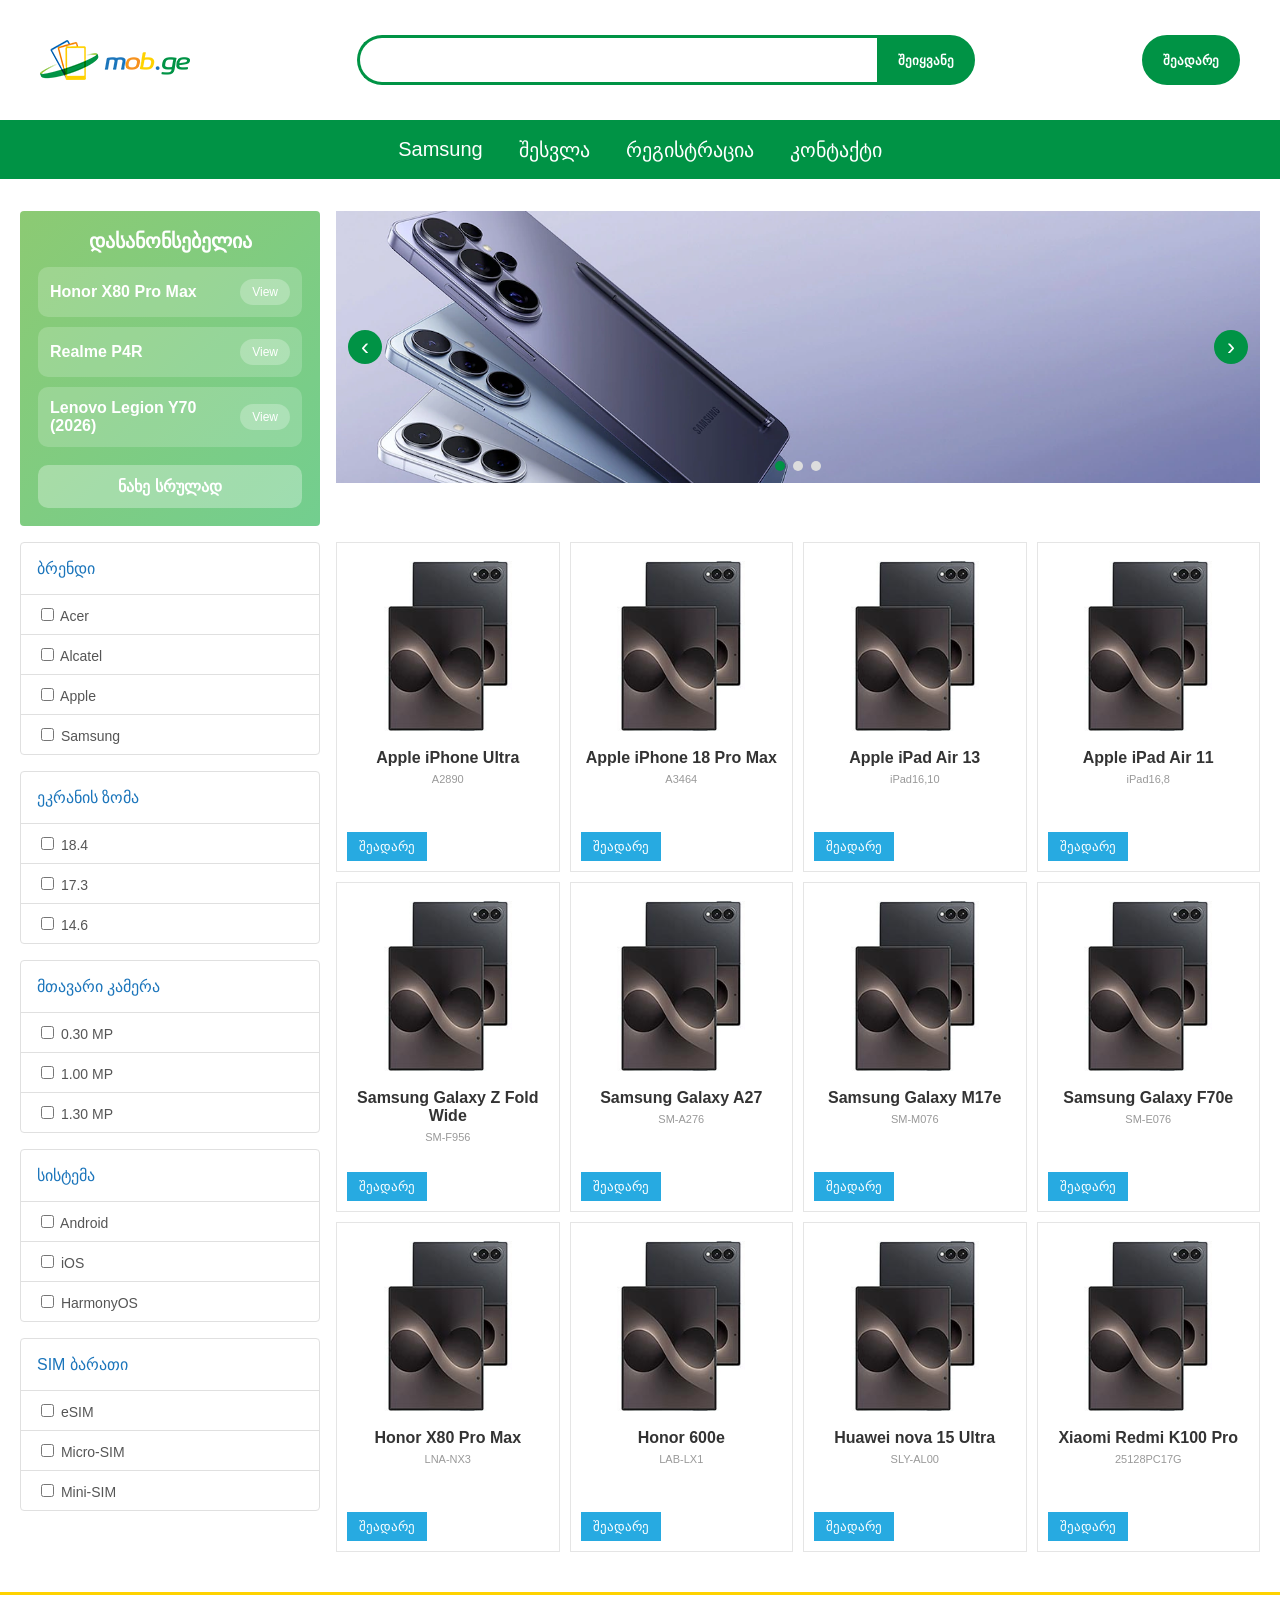
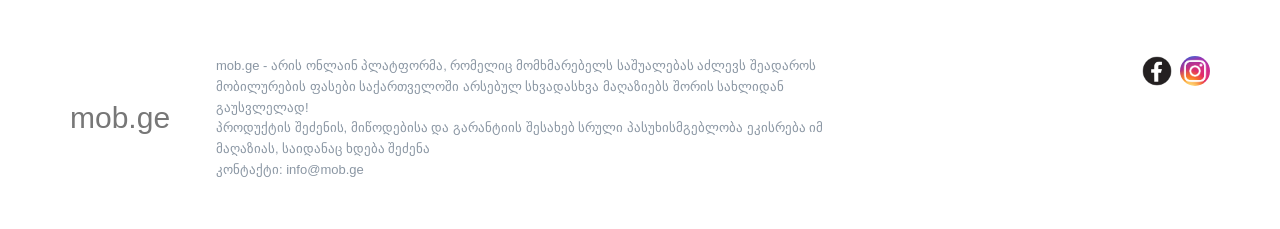
<file: index.html>
<!DOCTYPE html>
<html lang="en">

<head>
    <meta charset="UTF-8">
    <meta name="viewport" content="width=device-width, initial-scale=1.0">
    <title>mob.ge Clone</title>
    <link rel="stylesheet" href="/public/style.css">
</head>

<body>
    <header>
        <div id="top-header-container">
            <a href="/index.html"><img src="/public/logo2.png" alt="logo"></a>
            <input type="text" id="search-input">
            <button id="search-btn">შეიყვანე</button>
            <button id="compare-btn">შეადარე</button>
        </div>

        <button id="menu-btn" type="button" aria-expanded="false">მენიუ</button>
        <nav>
            <a href="/samsung.html">Samsung</a>
            <a href="/login.html">შესვლა</a>
            <a href="/register.html">რეგისტრაცია</a>
            <a href="/contact.html">კონტაქტი</a>
        </nav>
    </header>
    <main>
        <div id="catalog">
            <div id="slider">
                <img src="/public/samusngs.webp" alt="Samsungs">
                <img src="/public/xiomis.jpg" alt="xiomis" hidden>
                <img src="/public/googles.webp" alt="googles" hidden>
                <button id="prev">‹</button>
                <button id="next">›</button>
                <div id="dots">
                    <button disabled></button>
                    <button></button>
                    <button></button>
                </div>
            </div>
            <section id="announcements">
                <h3>დასანონსებელია</h3>
                <p><b>Honor X80 Pro Max</b><span>View</span></p>
                <p><b>Realme P4R</b><span>View</span></p>
                <p><b>Lenovo Legion Y70 (2026)</b><span>View</span></p>
                <a href="#">ნახე სრულად</a>
            </section>
            <aside id="filters">
                <section>
                    <h3>ბრენდი</h3>
                    <label><input type="checkbox"> Acer</label>
                    <label><input type="checkbox"> Alcatel</label>
                    <label><input type="checkbox"> Apple</label>
                    <label><input type="checkbox"> Samsung</label>
                </section>
                <section>
                    <h3>ეკრანის ზომა</h3>
                    <label><input type="checkbox"> 18.4</label>
                    <label><input type="checkbox"> 17.3</label>
                    <label><input type="checkbox"> 14.6</label>
                </section>
                <section>
                    <h3>მთავარი კამერა</h3>
                    <label><input type="checkbox"> 0.30 MP</label>
                    <label><input type="checkbox"> 1.00 MP</label>
                    <label><input type="checkbox"> 1.30 MP</label>
                </section>
                <section>
                    <h3>სისტემა</h3>
                    <label><input type="checkbox"> Android</label>
                    <label><input type="checkbox"> iOS</label>
                    <label><input type="checkbox"> HarmonyOS</label>
                </section>
                <section>
                    <h3>SIM ბარათი</h3>
                    <label><input type="checkbox"> eSIM</label>
                    <label><input type="checkbox"> Micro-SIM</label>
                    <label><input type="checkbox"> Mini-SIM</label>
                </section>
            </aside>
            <section id="phones"></section>
        </div>
    </main>
    <footer>
        <a href="/index.html"><img src="/public/logo2.png" alt="logo"></a>
        <p id="footer-p"> <strong>mob.ge</strong> - არის ონლაინ პლატფორმა, რომელიც მომხმარებელს საშუალებას აძლევს
            შეადაროს მობილურების
            ფასები საქართველოში არსებულ სხვადასხვა მაღაზიებს შორის სახლიდან გაუსვლელად!
            <br>
            პროდუქტის შეძენის, მიწოდებისა და გარანტიის შესახებ სრული პასუხისმგებლობა ეკისრება იმ მაღაზიას, საიდანაც
            ხდება შეძენა
            <br>
            კონტაქტი: info@mob.ge
        </p>
        <div id="socials">
            <a href=""><img src="/public/facebook-logo.jpg" alt="facebook-logo"></a>
            <a href=""><img src="/public/Instagram_logo.png" alt="instagram-logo"></a>

        </div>
    </footer>

    <script src="/public/script.js"></script>
</body>

</html>
</file>
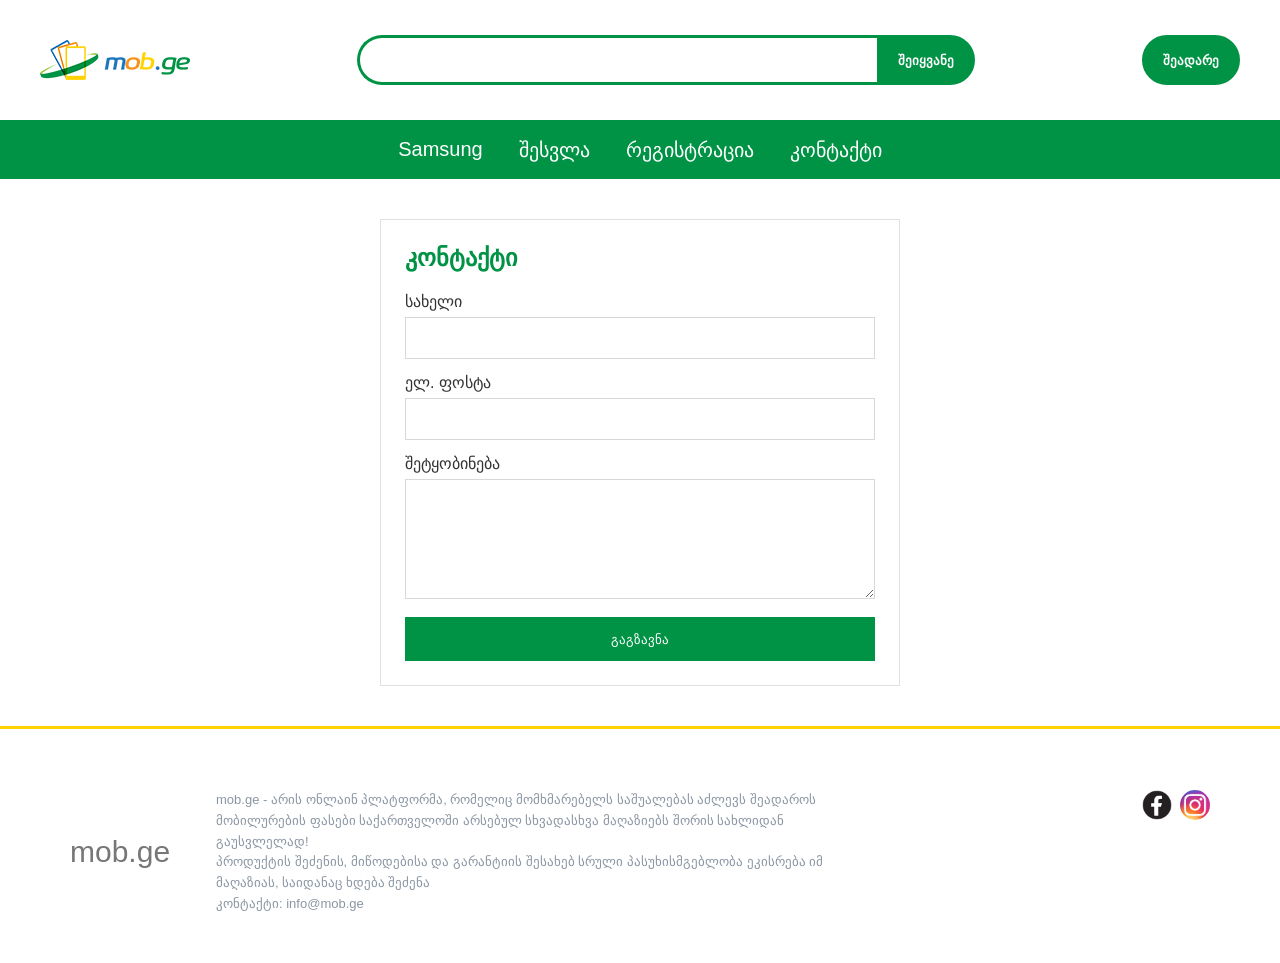
<file: contact.html>
<!DOCTYPE html>
<html lang="en">

<head>
    <meta charset="UTF-8">
    <meta name="viewport" content="width=device-width, initial-scale=1.0">
    <title>contact</title>
    <link rel="stylesheet" href="/public/style.css">
</head>

<body>
    <header>
        <div id="top-header-container">
            <a href="/index.html"><img src="/public/logo2.png" alt="logo"></a>
            <input type="text" id="search-input">
            <button id="search-btn">შეიყვანე</button>
            <button id="compare-btn">შეადარე</button>
        </div>
        <button id="menu-btn" type="button" aria-expanded="false">მენიუ</button>
        <nav>
            <a href="/samsung.html">Samsung</a>
            <a href="/login.html">შესვლა</a>
            <a href="/register.html">რეგისტრაცია</a>
            <a href="/contact.html">კონტაქტი</a>
        </nav>
    </header>
    <main>
        <form id="contact-form">
            <h2>კონტაქტი</h2>

            <label>სახელი
                <input type="text">
            </label>

            <label>ელ. ფოსტა
                <input type="email">
            </label>

            <label>შეტყობინება
                <textarea rows="5"></textarea>
            </label>

            <button type="submit">გაგზავნა</button>
        </form>
    </main>
    <footer>
        <a href="/index.html"><img src="/public/logo2.png" alt="logo"></a>
        <p id="footer-p"> <strong>mob.ge</strong> - არის ონლაინ პლატფორმა, რომელიც მომხმარებელს საშუალებას აძლევს
            შეადაროს მობილურების
            ფასები საქართველოში არსებულ სხვადასხვა მაღაზიებს შორის სახლიდან გაუსვლელად!
            <br>
            პროდუქტის შეძენის, მიწოდებისა და გარანტიის შესახებ სრული პასუხისმგებლობა ეკისრება იმ მაღაზიას, საიდანაც
            ხდება შეძენა
            <br>
            კონტაქტი: info@mob.ge
        </p>
        <div id="socials">
            <a href=""><img src="/public/facebook-logo.jpg" alt="facebook-logo"></a>
            <a href=""><img src="/public/Instagram_logo.png" alt="instagram-logo"></a>

        </div>
    </footer>

    <script src="/public/script.js"></script>
</body>

</html>
</file>
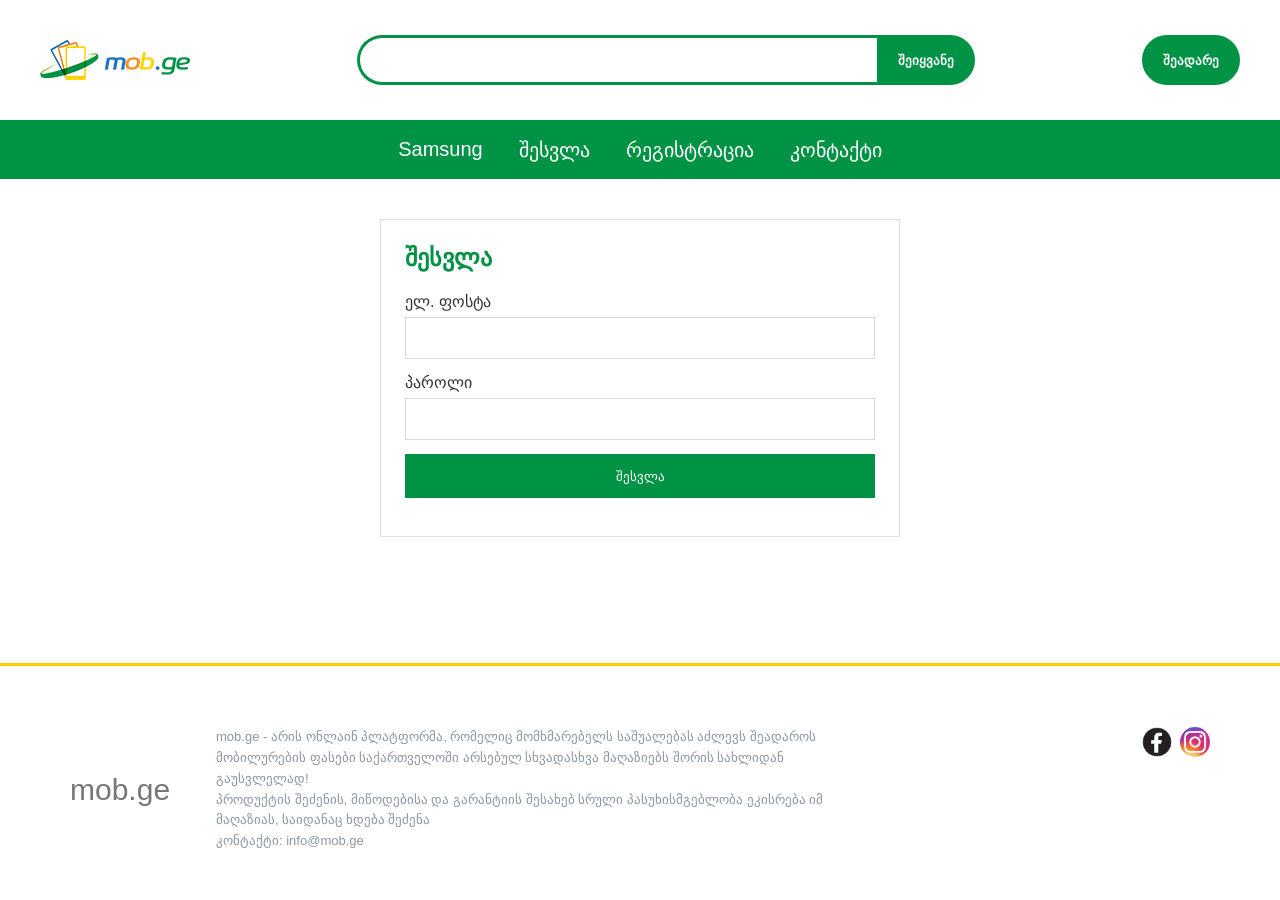
<file: login.html>
<!DOCTYPE html>
<html lang="en">

<head>
    <meta charset="UTF-8">
    <meta name="viewport" content="width=device-width, initial-scale=1.0">
    <title>login</title>
    <link rel="stylesheet" href="/public/style.css">
</head>

<body>
    <header>
        <div id="top-header-container">
            <a href="/index.html"><img src="/public/logo2.png" alt="logo"></a>
            <input type="text" id="search-input">
            <button id="search-btn">შეიყვანე</button>
            <button id="compare-btn">შეადარე</button>
        </div>
        <button id="menu-btn" type="button" aria-expanded="false">მენიუ</button>
        <nav>
            <a href="/samsung.html">Samsung</a>
            <a href="/login.html">შესვლა</a>
            <a href="/register.html">რეგისტრაცია</a>
            <a href="/contact.html">კონტაქტი</a>
        </nav>
    </header>
    <main>
        <form id="login-form" novalidate>
            <h2>შესვლა</h2>

            <label>ელ. ფოსტა
                <input type="email" id="login-email">
            </label>

            <label>პაროლი
                <input type="password" id="login-password">
            </label>

            <button type="submit">შესვლა</button>
            <p id="login-message"></p>
        </form>
    </main>
    <footer>
        <a href="/index.html"><img src="/public/logo2.png" alt="logo"></a>
        <p id="footer-p"> <strong>mob.ge</strong> - არის ონლაინ პლატფორმა, რომელიც მომხმარებელს საშუალებას აძლევს
            შეადაროს მობილურების
            ფასები საქართველოში არსებულ სხვადასხვა მაღაზიებს შორის სახლიდან გაუსვლელად!
            <br>
            პროდუქტის შეძენის, მიწოდებისა და გარანტიის შესახებ სრული პასუხისმგებლობა ეკისრება იმ მაღაზიას, საიდანაც
            ხდება შეძენა
            <br>
            კონტაქტი: info@mob.ge
        </p>
        <div id="socials">
            <a href=""><img src="/public/facebook-logo.jpg" alt="facebook-logo"></a>
            <a href=""><img src="/public/Instagram_logo.png" alt="instagram-logo"></a>

        </div>
    </footer>

    <script src="/public/script.js"></script>
</body>

</html>
</file>
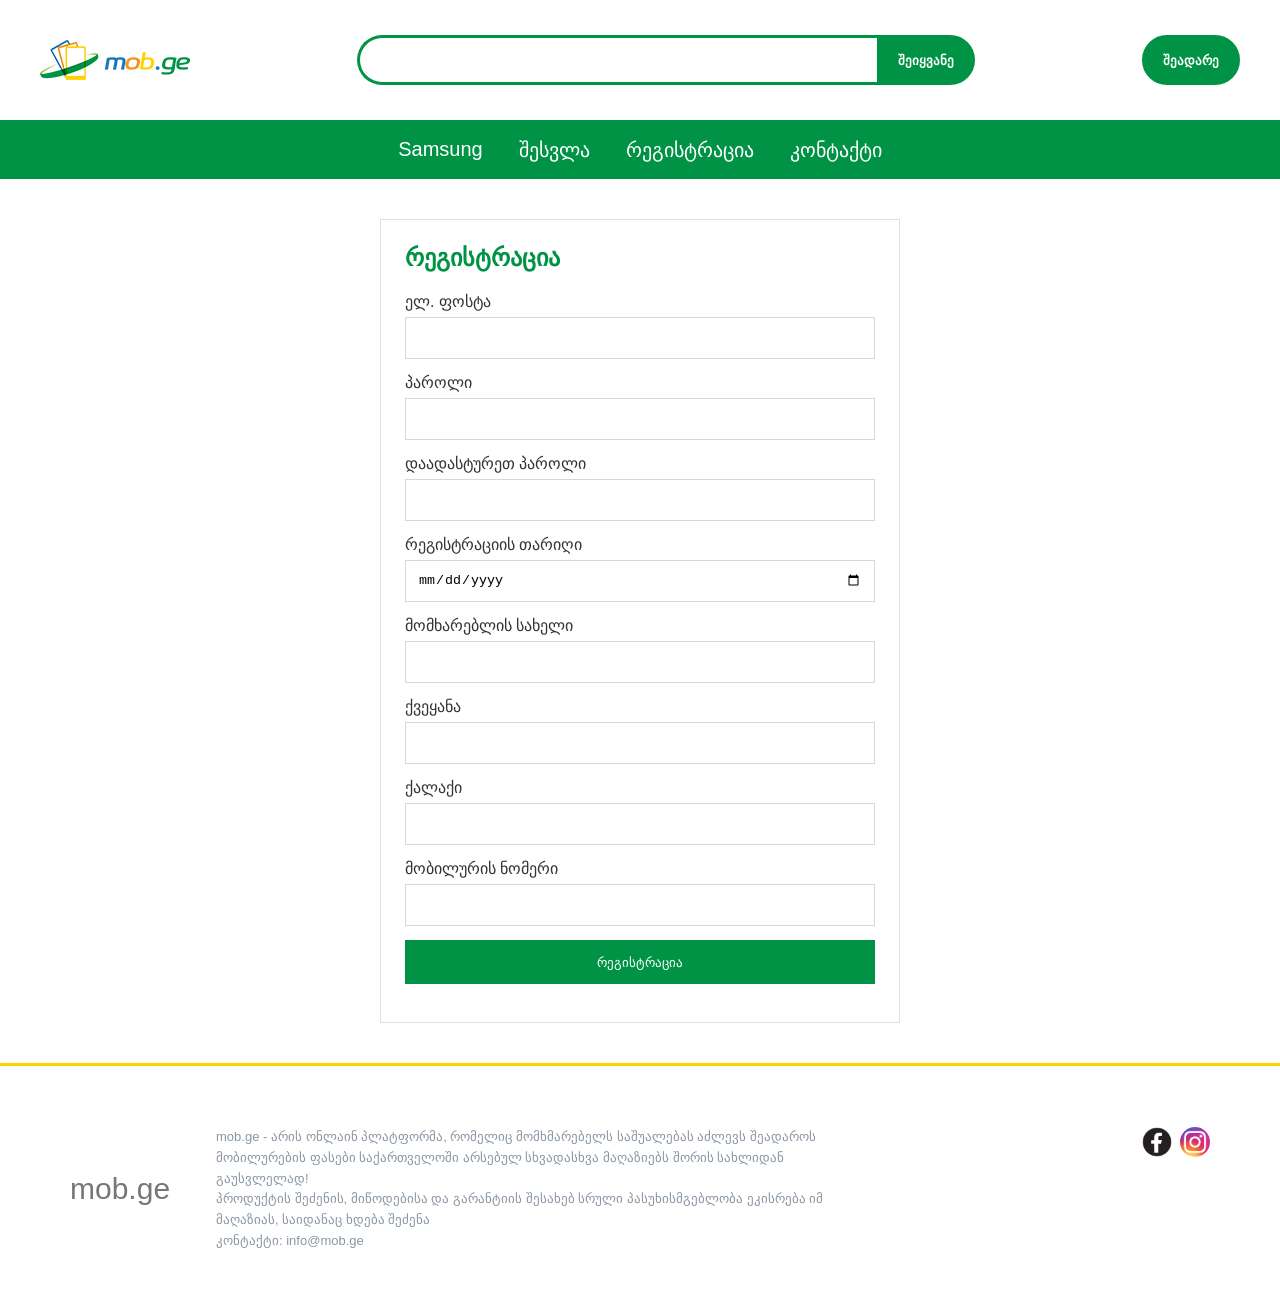
<file: register.html>
<!DOCTYPE html>
<html lang="en">

<head>
    <meta charset="UTF-8">
    <meta name="viewport" content="width=device-width, initial-scale=1.0">
    <title>register</title>
    <link rel="stylesheet" href="/public/style.css">
</head>

<body>
    <header>
        <div id="top-header-container">
            <a href="/index.html"><img src="/public/logo2.png" alt="logo"></a>
            <input type="text" id="search-input">
            <button id="search-btn">შეიყვანე</button>
            <button id="compare-btn">შეადარე</button>
        </div>
        <button id="menu-btn" type="button" aria-expanded="false">მენიუ</button>
        <nav>
            <a href="/samsung.html">Samsung</a>
            <a href="/login.html">შესვლა</a>
            <a href="/register.html">რეგისტრაცია</a>
            <a href="/contact.html">კონტაქტი</a>
        </nav>
    </header>
    <main>
        <form id="register-form" novalidate>
            <h2>რეგისტრაცია</h2>

            <label>ელ. ფოსტა
                <input type="email" id="email">
            </label>

            <label>პაროლი
                <input type="password" id="password">
                <span id="password-strength"></span>
            </label>

            <label>დაადასტურეთ პაროლი
                <input type="password" id="confirm-password">
            </label>

            <label>რეგისტრაციის თარიღი
                <input type="date" id="register-date">
            </label>

            <label>მომხარებლის სახელი
                <input type="text" id="username">
            </label>

            <label>ქვეყანა
                <input type="text" id="country">
            </label>

            <label>ქალაქი
                <input type="text" id="city">
            </label>

            <label>მობილურის ნომერი
                <input type="tel" id="phone">
            </label>

            <button type="submit">რეგისტრაცია</button>
            <p id="register-message"></p>
        </form>
    </main>
    <footer>
        <a href="/index.html"><img src="/public/logo2.png" alt="logo"></a>
        <p id="footer-p"> <strong>mob.ge</strong> - არის ონლაინ პლატფორმა, რომელიც მომხმარებელს საშუალებას აძლევს
            შეადაროს მობილურების
            ფასები საქართველოში არსებულ სხვადასხვა მაღაზიებს შორის სახლიდან გაუსვლელად!
            <br>
            პროდუქტის შეძენის, მიწოდებისა და გარანტიის შესახებ სრული პასუხისმგებლობა ეკისრება იმ მაღაზიას, საიდანაც
            ხდება შეძენა
            <br>
            კონტაქტი: info@mob.ge
        </p>
        <div id="socials">
            <a href=""><img src="/public/facebook-logo.jpg" alt="facebook-logo"></a>
            <a href=""><img src="/public/Instagram_logo.png" alt="instagram-logo"></a>

        </div>
    </footer>

    <script src="/public/script.js"></script>
</body>

</html>
</file>
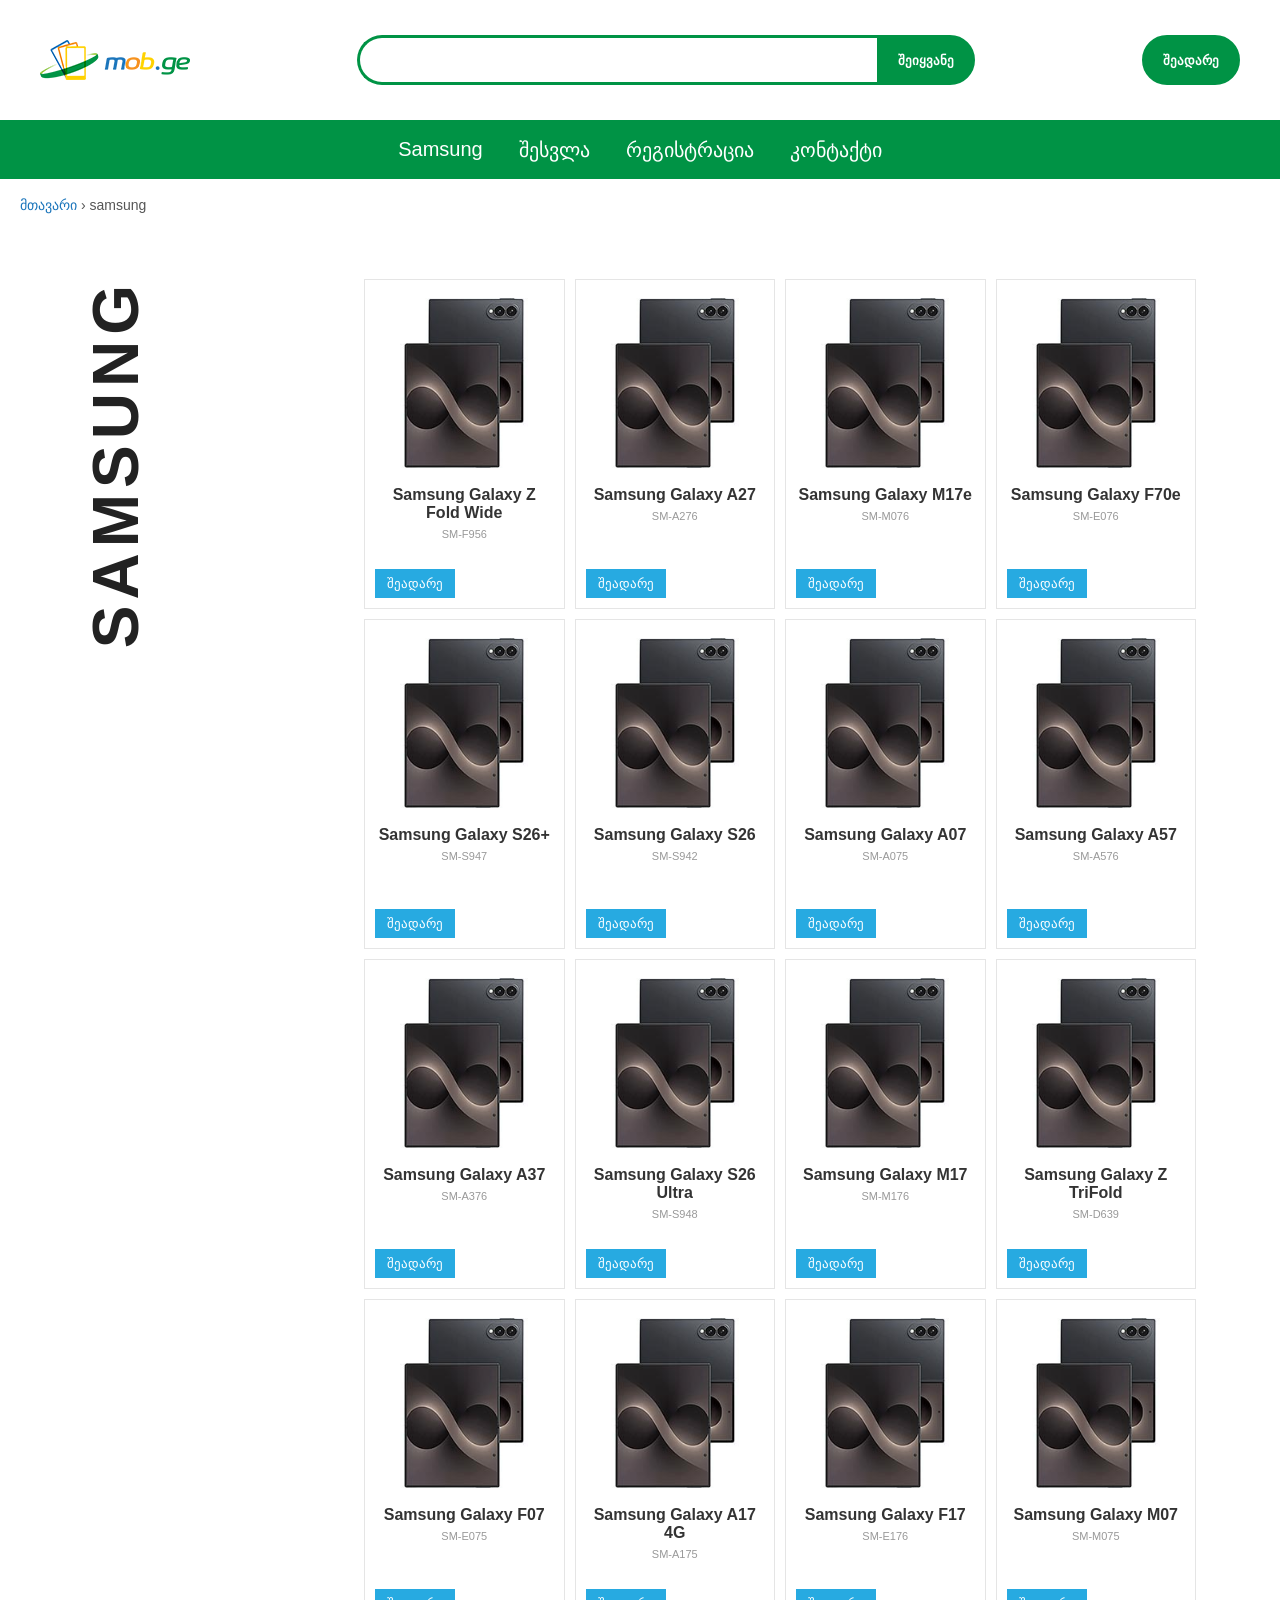
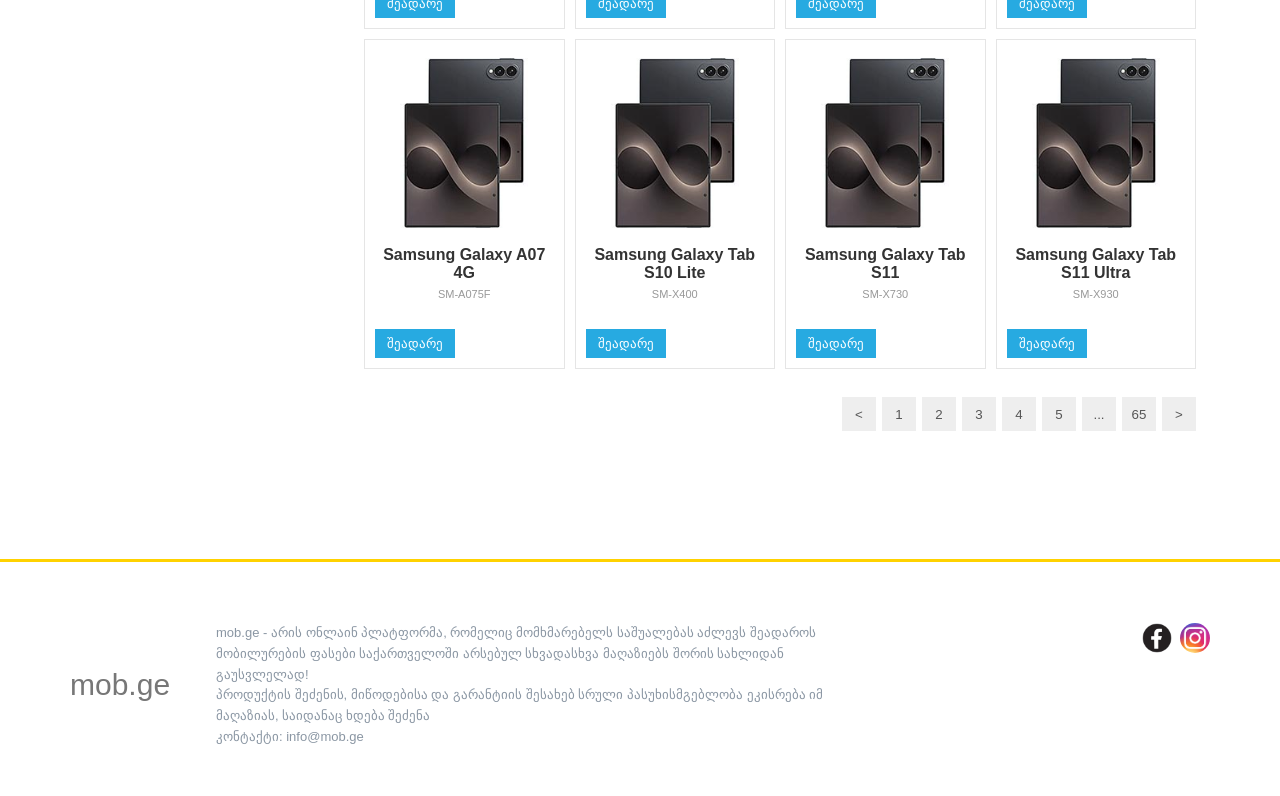
<file: samsung.html>
<!DOCTYPE html>
<html lang="en">

<head>
    <meta charset="UTF-8">
    <meta name="viewport" content="width=device-width, initial-scale=1.0">
    <title>Samsung</title>
    <link rel="stylesheet" href="/public/style.css">
</head>

<body>
    <header>
        <div id="top-header-container">
            <a href="/index.html"><img src="/public/logo2.png" alt="logo"></a>
            <input type="text" id="search-input">
            <button id="search-btn">შეიყვანე</button>
            <button id="compare-btn">შეადარე</button>
        </div>
        <button id="menu-btn" type="button" aria-expanded="false">მენიუ</button>
        <nav>
            <a href="/samsung.html">Samsung</a>
            <a href="/login.html">შესვლა</a>
            <a href="/register.html">რეგისტრაცია</a>
            <a href="/contact.html">კონტაქტი</a>
        </nav>
    </header>
    <main>
        <p id="breadcrumb"><a href="/index.html">მთავარი</a> › samsung</p>
        <section id="brand-page">
            <h1>SAMSUNG</h1>
            <div>
                <section id="samsung-list"></section>
                <div id="pagination">
                    <button>&lt;</button>
                    <button>1</button>
                    <button>2</button>
                    <button>3</button>
                    <button>4</button>
                    <button>5</button>
                    <button>...</button>
                    <button>65</button>
                    <button>&gt;</button>
                </div>
            </div>
        </section>
    </main>
    <footer>
        <a href="/index.html"><img src="/public/logo2.png" alt="logo"></a>
        <p id="footer-p"> <strong>mob.ge</strong> - არის ონლაინ პლატფორმა, რომელიც მომხმარებელს საშუალებას აძლევს
            შეადაროს მობილურების
            ფასები საქართველოში არსებულ სხვადასხვა მაღაზიებს შორის სახლიდან გაუსვლელად!
            <br>
            პროდუქტის შეძენის, მიწოდებისა და გარანტიის შესახებ სრული პასუხისმგებლობა ეკისრება იმ მაღაზიას, საიდანაც
            ხდება შეძენა
            <br>
            კონტაქტი: info@mob.ge
        </p>
        <div id="socials">
            <a href=""><img src="/public/facebook-logo.jpg" alt="facebook-logo"></a>
            <a href=""><img src="/public/Instagram_logo.png" alt="instagram-logo"></a>

        </div>
    </footer>

    <script src="/public/script.js"></script>
</body>

</html>
</file>
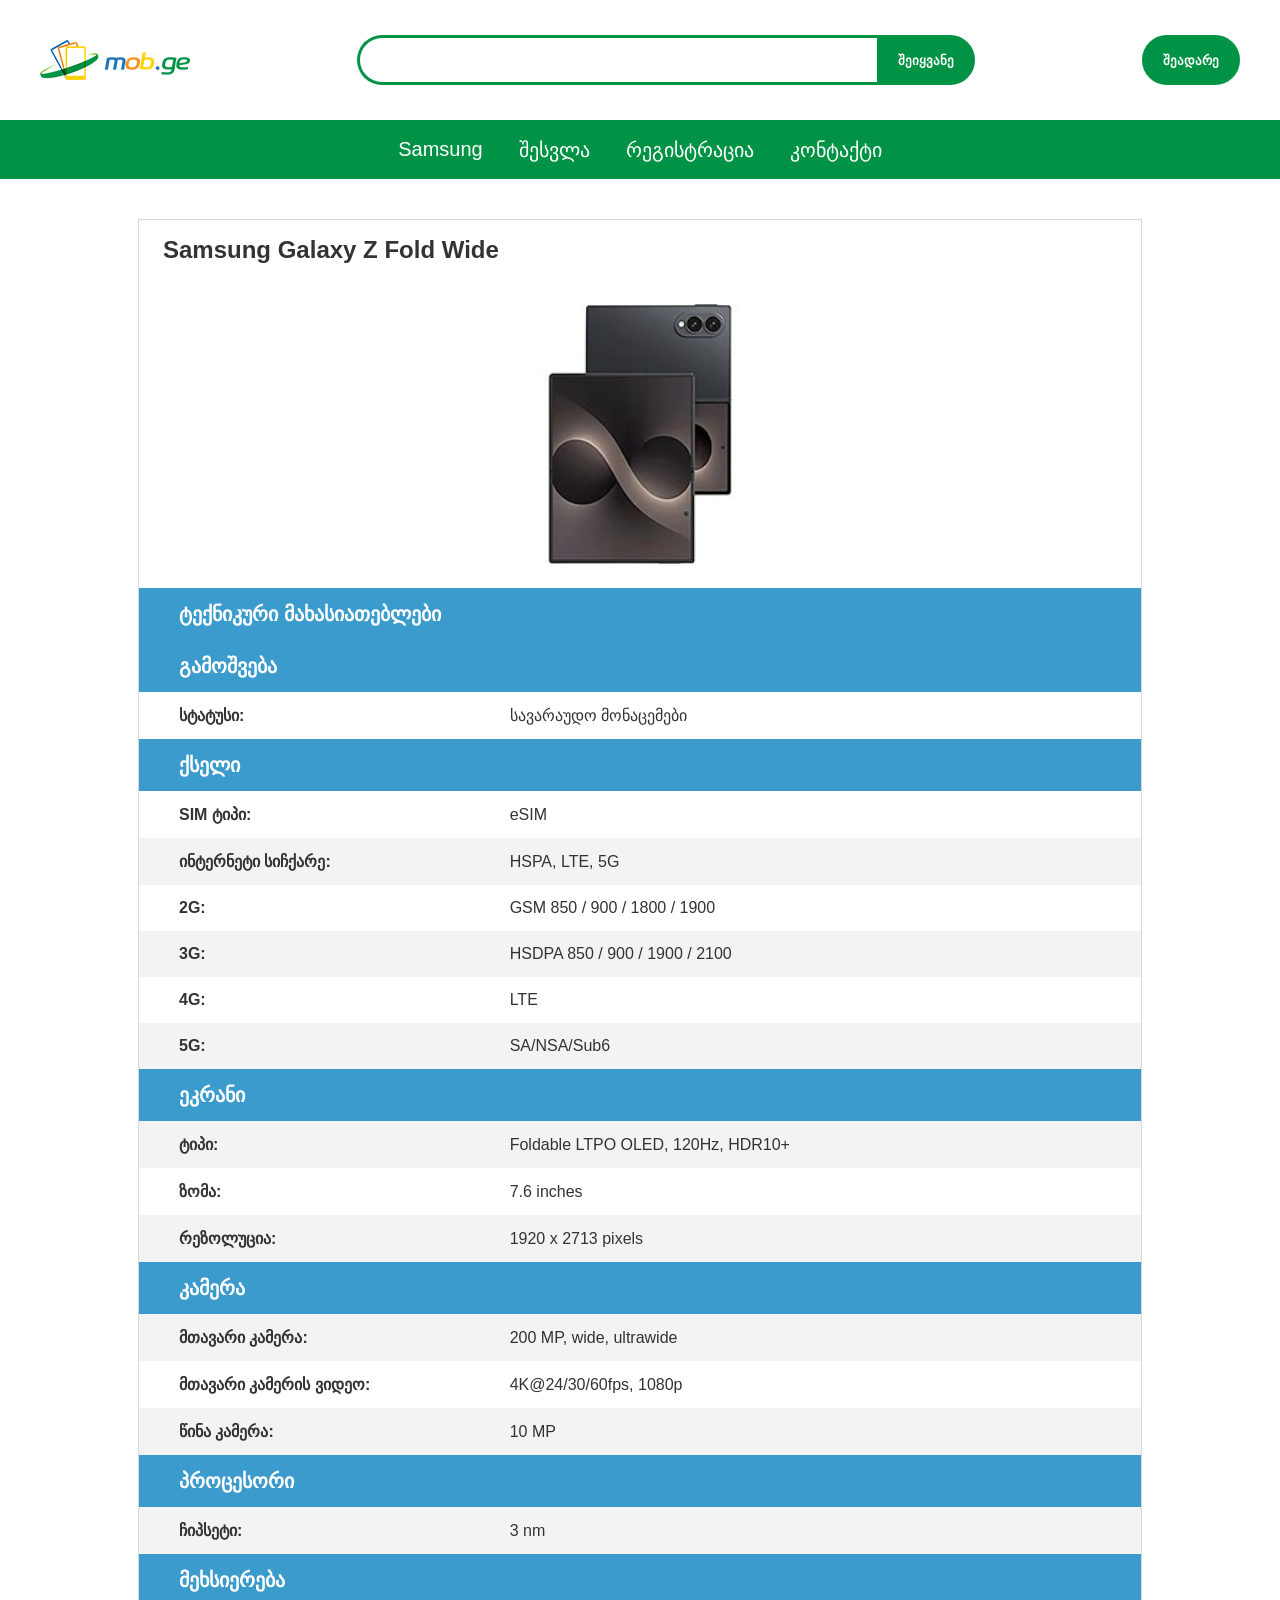
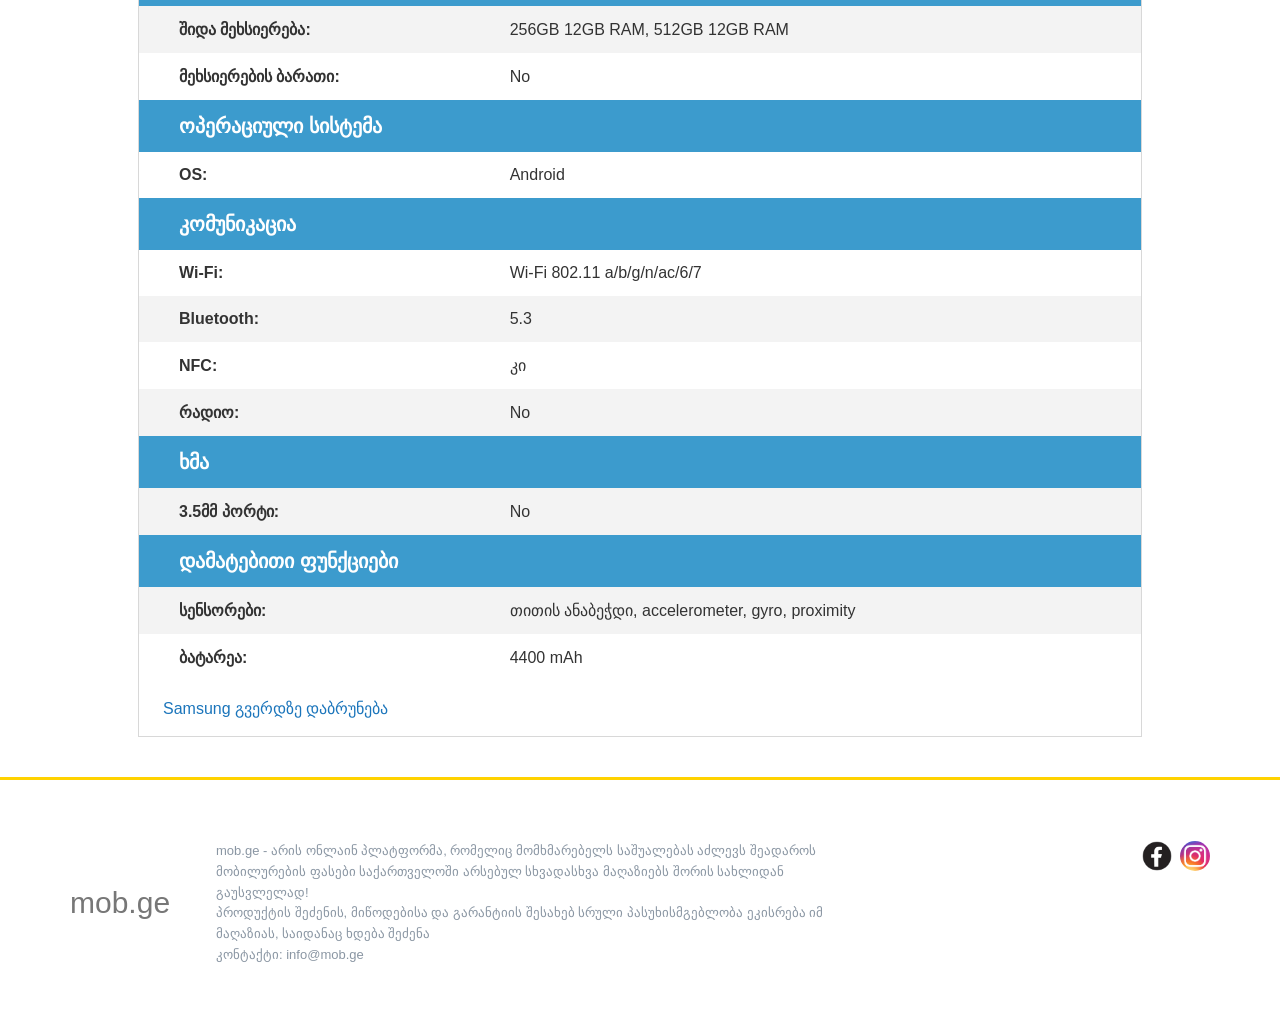
<file: samsung_details.html>
<!DOCTYPE html>
<html lang="en">

<head>
    <meta charset="UTF-8">
    <meta name="viewport" content="width=device-width, initial-scale=1.0">
    <title>S details</title>
    <link rel="stylesheet" href="/public/style.css">
</head>

<body>
    <header>
        <div id="top-header-container">
            <a href="/index.html"><img src="/public/logo2.png" alt="logo"></a>
            <input type="text" id="search-input">
            <button id="search-btn">შეიყვანე</button>
            <button id="compare-btn">შეადარე</button>
        </div>
        <button id="menu-btn" type="button" aria-expanded="false">მენიუ</button>
        <nav>
            <a href="/samsung.html">Samsung</a>
            <a href="/login.html">შესვლა</a>
            <a href="/register.html">რეგისტრაცია</a>
            <a href="/contact.html">კონტაქტი</a>
        </nav>
    </header>
    <main>
        <section id="phone-detail"></section>
    </main>
    <footer>
        <a href="/index.html"><img src="/public/logo2.png" alt="logo"></a>
        <p id="footer-p"> <strong>mob.ge</strong> - არის ონლაინ პლატფორმა, რომელიც მომხმარებელს საშუალებას აძლევს
            შეადაროს მობილურების
            ფასები საქართველოში არსებულ სხვადასხვა მაღაზიებს შორის სახლიდან გაუსვლელად!
            <br>
            პროდუქტის შეძენის, მიწოდებისა და გარანტიის შესახებ სრული პასუხისმგებლობა ეკისრება იმ მაღაზიას, საიდანაც
            ხდება შეძენა
            <br>
            კონტაქტი: info@mob.ge
        </p>
        <div id="socials">
            <a href=""><img src="/public/facebook-logo.jpg" alt="facebook-logo"></a>
            <a href=""><img src="/public/Instagram_logo.png" alt="instagram-logo"></a>

        </div>
    </footer>

    <script src="/public/script.js"></script>
</body>

</html>
</file>
<file: public/style.css>
* {
    box-sizing: border-box;
}

html {
    min-height: 100%;
}

body {
    min-height: 100vh;
    margin: 0;
    display: flex;
    flex-direction: column;
    background: #fff;
    color: #333;
    font-family: "Open Sans", Arial, sans-serif;
    overflow-x: hidden;
}

a {
    color: inherit;
    text-decoration: none;
}

img {
    display: block;
    max-width: 100%;
}

header {
    background: #fff;
}

#top-header-container {
    width: min(100% - 48px, 1200px);
    min-height: 120px;
    margin: 0 auto;
    padding: 24px 0;
    display: flex;
    align-items: center;
}

#top-header-container img {
    width: 150px;
    height: auto;
}

#search-input {
    flex: 0 1 520px;
    min-width: 0;
    height: 50px;
    margin-left: auto;
    padding: 0 18px;
    border: 3px solid #009345;
    border-right: 0;
    border-radius: 999px 0 0 999px;
    outline: 0;
}

#search-input:focus {
    border-color: #009345;
}

#search-input::placeholder {
    color: #b8c6c0;
}

#search-btn,
#compare-btn {
    min-height: 50px;
    border: 3px solid #009345;
    background: #009345;
    color: #fff;
    font-weight: 600;
    cursor: pointer;
}

#search-btn {
    padding: 0 18px;
    border-radius: 0 999px 999px 0;
}

#compare-btn {
    margin-left: auto;
    padding: 0 18px;
    border-radius: 999px;
    display: inline-flex;
    align-items: center;
    gap: 8px;
}

nav {
    display: flex;
    justify-content: center;
    background: #009345;
    overflow-x: auto;
    white-space: nowrap;
}

nav a {
    min-height: 59px;
    padding: 0 18px;
    display: inline-flex;
    align-items: center;
    color: #fff;
    font-size: 20px;
    font-weight: 400;
}

nav a:hover {
    background: rgba(255, 255, 255, 0.12);
}

#menu-btn {
    display: none;
}

main {
    width: min(100% - 40px, 1240px);
    margin: 0 auto;
    flex: 1;
}

#register-form,
#login-form,
#contact-form {
    max-width: 520px;
    margin: 40px auto;
    padding: 24px;
    border: 1px solid #e0e0e0;
    background: #fff;
}

#register-form h2,
#login-form h2,
#contact-form h2 {
    margin: 0 0 20px;
    color: #009345;
}

#register-form label,
#login-form label,
#contact-form label {
    margin-bottom: 14px;
    display: block;
    color: #333;
}

#register-form input,
#login-form input,
#contact-form input,
#contact-form textarea {
    width: 100%;
    height: 42px;
    margin-top: 6px;
    padding: 0 12px;
    border: 1px solid #d8d8d8;
    outline: 0;
}

#register-form input:focus,
#login-form input:focus,
#contact-form input:focus,
#contact-form textarea:focus {
    border-color: #009345;
}

#register-form button,
#login-form button,
#contact-form button {
    width: 100%;
    min-height: 44px;
    border: 0;
    background: #009345;
    color: #fff;
    cursor: pointer;
}

#contact-form textarea {
    min-height: 120px;
    padding: 10px 12px;
    resize: vertical;
}

#password-strength,
#register-message,
#login-message {
    margin-top: 8px;
    display: block;
    font-size: 14px;
}

#catalog {
    margin: 32px 0 40px;
    display: grid;
    grid-template-columns: 300px 1fr;
    gap: 16px;
    align-items: start;
}

#slider {
    grid-column: 2;
    aspect-ratio: 3.4 / 1;
    overflow: hidden;
    background: #f6f6f6;
    position: relative;
}

#slider img {
    width: 100%;
    height: 100%;
    object-fit: cover;
}

#slider img[hidden] {
    display: none;
}

#slider > button {
    width: 34px;
    height: 34px;
    border: 0;
    border-radius: 50%;
    background: #009345;
    color: #fff;
    font-size: 24px;
    cursor: pointer;
    position: absolute;
    top: 50%;
    transform: translateY(-50%);
}

#prev {
    left: 12px;
}

#next {
    right: 12px;
}

#dots {
    display: flex;
    gap: 8px;
    justify-content: center;
    position: absolute;
    right: 0;
    bottom: 12px;
    left: 0;
}

#dots button {
    width: 10px;
    height: 10px;
    padding: 0;
    border: 0;
    border-radius: 50%;
    background: #ddd;
    cursor: pointer;
}

#dots button:disabled {
    background: #009345;
}

#announcements {
    grid-column: 1;
    grid-row: 1;
    padding: 18px;
    border-radius: 4px;
    background: linear-gradient(135deg, #8cca73, #66d09d, #27bfca);
    background-size: 300% 300%;
    animation: announcementsGradient 8s linear infinite;
    color: #fff;
    transition: transform 0.2s ease, box-shadow 0.2s ease;
    transform-origin: center;
}

#announcements:hover {
    transform: scale(1.03);
    box-shadow: 0 16px 34px rgba(0, 0, 0, 0.16);
}

@keyframes announcementsGradient {
    0% {
        background-position: 0 50%;
    }

    50% {
        background-position: 100% 50%;
    }

    100% {
        background-position: 0 50%;
    }
}

#announcements h3 {
    margin: 0 0 14px;
    text-align: center;
    font-size: 20px;
    font-weight: 600;
}

#announcements p {
    margin: 10px 0;
    padding: 12px;
    display: flex;
    align-items: center;
    justify-content: space-between;
    gap: 10px;
    border-radius: 10px;
    background: rgba(255, 255, 255, 0.18);
    transition: background 0.2s ease, transform 0.2s ease;
}

#announcements p:hover,
#announcements a:hover {
    background: rgba(255, 255, 255, 0.32);
    transform: scale(1.02);
}

#announcements span {
    padding: 6px 12px;
    border-radius: 14px;
    background: rgba(255, 255, 255, 0.25);
    font-size: 12px;
}

#announcements a {
    margin-top: 18px;
    padding: 12px;
    display: block;
    border-radius: 10px;
    background: rgba(255, 255, 255, 0.3);
    color: #fff;
    text-align: center;
    font-weight: 600;
    transition: background 0.2s ease, transform 0.2s ease;
}

#filters {
    grid-column: 1;
    grid-row: 2;
    display: grid;
    gap: 16px;
}

#filters section {
    overflow: hidden;
    border-radius: 4px;
    background: #fff;
}

#filters section {
    border: 1px solid #e0e0e0;
}

#filters h3 {
    margin: 0;
    padding: 16px;
    color: #1b75bb;
    font-size: 16px;
    font-weight: 400;
}

#filters label {
    padding: 10px 16px;
    display: block;
    border-top: 1px solid #e0e0e0;
    color: #555;
    font-size: 14px;
}

#phones {
    grid-column: 2;
    grid-row: 2;
    display: grid;
    grid-template-columns: repeat(auto-fit, minmax(180px, 1fr));
    gap: 10px;
}

#samsung-list {
    display: grid;
    grid-template-columns: repeat(4, 1fr);
    gap: 10px;
}

#phones div,
#samsung-list div {
    min-height: 330px;
    padding: 18px 12px;
    border: 1px solid #e5e5e5;
    background: #fff;
    text-align: center;
    position: relative;
    transition: border-color 0.15s ease, box-shadow 0.15s ease, transform 0.15s ease;
}

#phones div:hover,
#samsung-list div:hover {
    border-color: #3c9bcd;
    box-shadow: 0 3px 10px rgba(60, 155, 205, 0.25);
    transform: translateY(-2px);
}

#phones img,
#samsung-list img {
    height: 170px;
    margin: 0 auto 18px;
    object-fit: contain;
    transition: transform 0.15s ease;
}

#phones div:hover img,
#samsung-list div:hover img {
    transform: scale(1.04);
}

#phones p,
#samsung-list p {
    margin: 0;
    color: #333;
    font-size: 16px;
    font-weight: 600;
    transition: color 0.15s ease;
}

#phones div:hover p,
#samsung-list div:hover p {
    color: #3c9bcd;
}

#phones span,
#samsung-list span {
    margin-top: 6px;
    display: block;
    color: #999;
    font-size: 11px;
}

#phones button,
#samsung-list button {
    position: absolute;
    bottom: 10px;
    left: 10px;
    padding: 7px 12px;
    border: 0;
    background: #27aae1;
    color: #fff;
    cursor: pointer;
    transition: background 0.15s ease;
}

#phones button:hover,
#samsung-list button:hover {
    background: #3c9bcd;
}

#page-title {
    margin: 32px 0 0;
    color: #009345;
}

#breadcrumb {
    margin: 18px 0;
    color: #555;
    font-size: 14px;
}

#breadcrumb a {
    color: #1b75bb;
}

#brand-page {
    margin: 0 auto 80px;
    padding: 48px 64px;
    display: grid;
    grid-template-columns: 240px 1fr;
    gap: 40px;
    background: #fff;
}

#brand-page h1 {
    margin: 0;
    align-self: start;
    writing-mode: vertical-rl;
    transform: rotate(180deg);
    color: #222;
    font-size: 64px;
    line-height: 1;
    letter-spacing: 6px;
}

#pagination {
    margin: 28px 0 0;
    display: flex;
    justify-content: flex-end;
    gap: 6px;
}

#pagination button {
    min-width: 34px;
    min-height: 34px;
    border: 0;
    background: #eee;
    color: #555;
    cursor: pointer;
}

#pagination button:hover {
    background: #3c9bcd;
    color: #fff;
}

#phone-detail {
    max-width: 1004px;
    margin: 40px auto;
    border: 1px solid #d8d8d8;
    background: #fff;
}

#phone-detail img {
    height: 260px;
    margin: 24px auto;
    object-fit: contain;
}

#phone-detail h2 {
    margin: 0;
    padding: 16px 24px;
    color: #333;
}

#phone-detail table {
    width: 100%;
    border-collapse: collapse;
}

#phone-detail th,
#phone-detail td {
    padding: 14px 40px;
    text-align: left;
}

#phone-detail th {
    width: 33%;
    color: #333;
    font-weight: 700;
}

#phone-detail tr:nth-child(even) {
    background: #f3f3f3;
}

#phone-detail tr:hover {
    background: #f2faff;
}

#phone-detail td[colspan="2"] {
    background: #3c9bcd;
    color: #fff;
    font-size: 20px;
    font-weight: 700;
}

#phone-detail a {
    padding: 18px 24px;
    display: inline-block;
    color: #1b75bb;
}

footer {
    width: min(100% - 80px, 1140px);
    margin: 0 auto;
    padding: 64px 0 48px;
    display: grid;
    grid-template-columns: 120px 1fr auto;
    align-items: start;
    gap: 26px;
    position: relative;
}

footer::before {
    content: "";
    width: 100vw;
    height: 3px;
    background: #ffd200;
    position: absolute;
    top: 0;
    left: 50%;
    transform: translateX(-50%);
}

footer > a {
    align-self: center;
    color: #777;
    font-size: 30px;
    line-height: 1;
}

footer > a img {
    display: none;
}

footer > a::after {
    content: "mob.ge";
}

#footer-p {
    max-width: 650px;
    margin: 0;
    color: #8a96a3;
    font-size: 13px;
    line-height: 1.6;
}

#footer-p strong {
    font-weight: 400;
}

#socials {
    display: flex;
    gap: 8px;
}

#socials a {
    width: 30px;
    height: 30px;
    border-radius: 50%;
    display: grid;
    place-items: center;
    overflow: hidden;
}

#socials img {
    width: 30px;
    height: 30px;
    object-fit: cover;
}

#socials a:hover {
    opacity: 0.7;
}

@media (max-width: 700px) {
    #top-header-container {
        width: calc(100% - 24px);
        min-height: 0;
        padding: 16px 0;
        flex-wrap: wrap;
        gap: 12px;
    }

    #top-header-container > a:first-child {
        flex: 1 0 100%;
        display: flex;
        justify-content: center;
    }

    #search-input {
        flex: 1 1 0;
        margin-left: 0;
    }

    #compare-btn {
        flex: 1 0 100%;
        justify-content: center;
        margin-left: 0;
    }

    #menu-btn {
        width: 100%;
        min-height: 52px;
        padding: 0 24px;
        border: 0;
        display: flex;
        align-items: center;
        justify-content: center;
        background: #009345;
        color: #fff;
        font-size: 18px;
        cursor: pointer;
    }

    #menu-btn[aria-expanded="false"] + nav {
        display: none;
    }

    #menu-btn[aria-expanded="true"] + nav {
        display: flex;
    }

    nav {
        flex-direction: column;
        justify-content: flex-start;
        overflow: visible;
        white-space: normal;
    }

    nav a {
        min-height: 46px;
        justify-content: center;
        border-top: 1px solid rgba(255, 255, 255, 0.18);
        font-size: 17px;
    }

    main {
        width: calc(100% - 24px);
    }

    #slider {
        aspect-ratio: 1 / 1;
    }

    #catalog {
        grid-template-columns: 1fr;
    }

    #slider {
        order: 1;
    }

    #phones {
        order: 2;
    }

    #announcements {
        order: 3;
    }

    #filters {
        order: 4;
    }

    #slider,
    #announcements,
    #filters,
    #phones {
        grid-column: auto;
        grid-row: auto;
    }

    #slider {
        aspect-ratio: 16 / 9;
    }

    #phones {
        gap: 10px;
    }

    #brand-page {
        padding: 24px 12px;
        grid-template-columns: 1fr;
        gap: 20px;
    }

    #brand-page h1 {
        writing-mode: horizontal-tb;
        transform: none;
        font-size: 34px;
        letter-spacing: 2px;
        text-align: center;
    }

    #samsung-list {
        grid-template-columns: repeat(2, 1fr);
    }

    #pagination {
        justify-content: center;
        flex-wrap: wrap;
    }

    #phones div {
        padding: 12px;
    }

    #phones img {
        height: 140px;
    }

    #phone-detail {
        margin: 24px 0;
    }

    #phone-detail img {
        width: 100%;
        height: 200px;
    }

    #phone-detail h2 {
        padding: 14px;
        font-size: 20px;
    }

    #phone-detail th,
    #phone-detail td {
        padding: 10px 12px;
        display: block;
        width: 100%;
    }

    #phone-detail th {
        padding-bottom: 4px;
    }

    #phone-detail td {
        padding-top: 4px;
        overflow-wrap: anywhere;
    }

    #phone-detail td[colspan="2"] {
        display: table-cell;
        padding: 12px;
        font-size: 16px;
    }

    footer {
        width: calc(100% - 32px);
        padding: 44px 0 36px;
        grid-template-columns: 1fr;
        justify-items: center;
        gap: 16px;
        text-align: center;
    }

    #footer-p {
        text-align: center;
    }

    #socials {
        justify-content: center;
    }
}

@media (max-width: 420px) {
    #search-btn,
    #compare-btn {
        flex-basis: 100%;
    }

    #search-input {
        border-right: 3px solid #009345;
        border-radius: 999px;
    }

    #search-btn {
        border-radius: 999px;
    }

    #phone-detail th,
    #phone-detail td {
        font-size: 13px;
    }

    #phone-detail td[colspan="2"] {
        font-size: 15px;
    }

    #samsung-list {
        grid-template-columns: 1fr;
    }

    #footer-p {
        font-size: 12px;
    }
}
</file>
